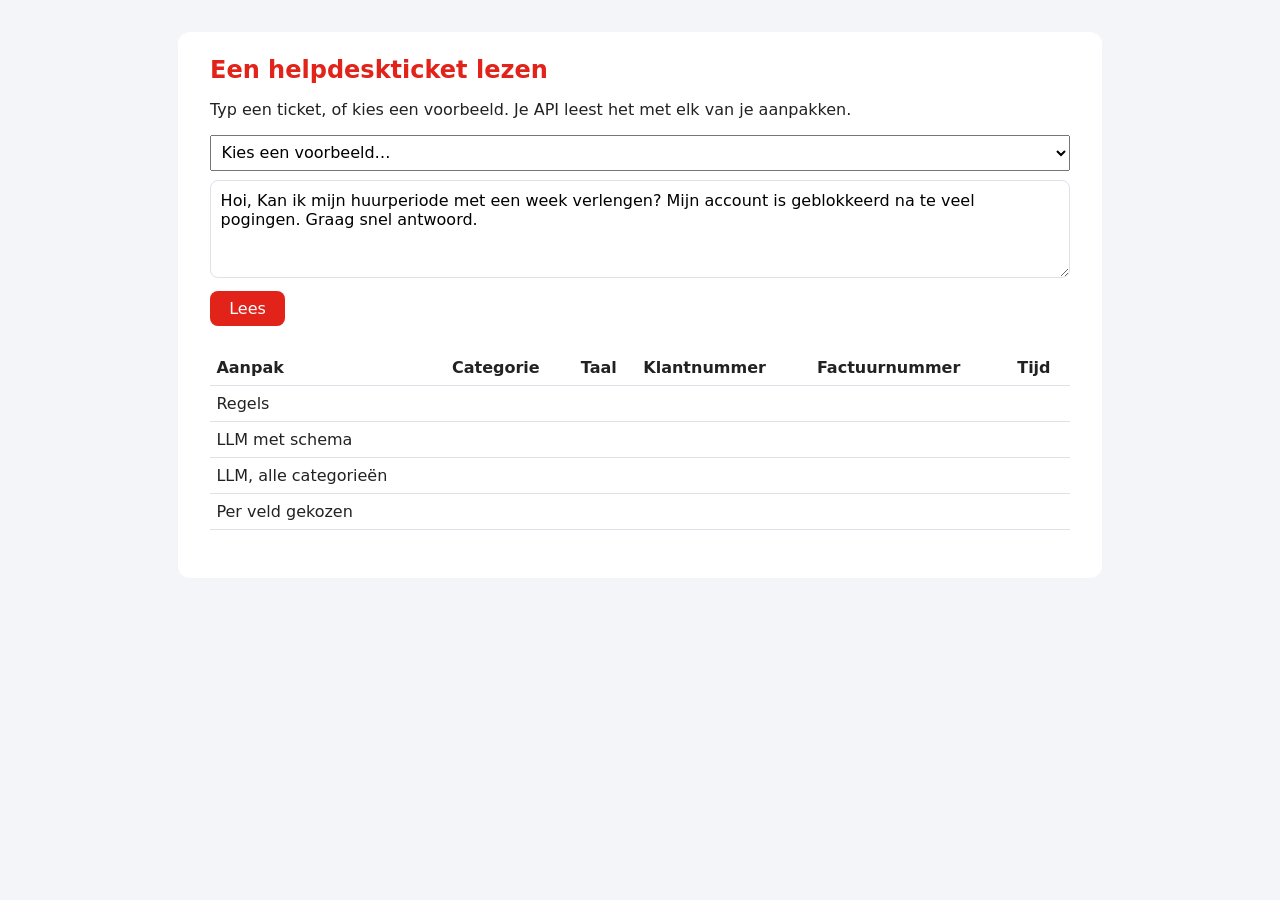
<file: labo-2/web/index.html>
<!doctype html>
<html lang="nl">
<head>
  <meta charset="utf-8">
  <meta name="viewport" content="width=device-width, initial-scale=1">
  <title>Labo 2: een helpdeskticket lezen</title>
  <link rel="icon" href="data:,">
  <link rel="stylesheet" href="style.css">
</head>
<body>
  <main>
    <h1>Een helpdeskticket lezen</h1>
    <p>Typ een ticket, of kies een voorbeeld. Je API leest het met elk van je aanpakken.</p>

    <select id="voorbeelden">
      <option value="">Kies een voorbeeld…</option>
      <option>Hoi, Kan ik mijn huurperiode met een week verlengen? Mijn account is geblokkeerd na te veel pogingen. Graag snel antwoord.</option>
      <option>Mon compte est bloqué. Mon numéro client est K19407. Merci d'avance.</option>
      <option>Bonjour, J'ai reçu un rappel de paiement alors que j'ai déjà payé. Facture F2026-8227. Cordialement,</option>
      <option>Er ontbreekt een onderdeel in het pakket, de lader zat er niet bij. Bestelnummer VB914069. Alvast bedankt.</option>
    </select>

    <form id="formulier">
      <textarea id="tekst" rows="4" required>Hoi, Kan ik mijn huurperiode met een week verlengen? Mijn account is geblokkeerd na te veel pogingen. Graag snel antwoord.</textarea>
      <button>Lees</button>
    </form>

    <table>
      <thead><tr><th>Aanpak</th><th>Categorie</th><th>Taal</th><th>Klantnummer</th><th>Factuurnummer</th><th>Tijd</th></tr></thead>
      <tbody>
        <tr data-aanpak="regels"><td>Regels</td><td class="categorie"></td><td class="taal"></td><td class="klantnummer"></td><td class="factuurnummer"></td><td class="tijd"></td></tr>
        <tr data-aanpak="schema"><td>LLM met schema</td><td class="categorie"></td><td class="taal"></td><td class="klantnummer"></td><td class="factuurnummer"></td><td class="tijd"></td></tr>
        <tr data-aanpak="meerdere"><td>LLM, alle categorieën</td><td class="categorie"></td><td class="taal"></td><td class="klantnummer"></td><td class="factuurnummer"></td><td class="tijd"></td></tr>
        <tr data-aanpak="ticket"><td>Per veld gekozen</td><td class="categorie"></td><td class="taal"></td><td class="klantnummer"></td><td class="factuurnummer"></td><td class="tijd"></td></tr>
      </tbody>
    </table>

    <p id="uitkomst"></p>
  </main>
  <script type="module" src="app.js"></script>
</body>
</html>
</file>
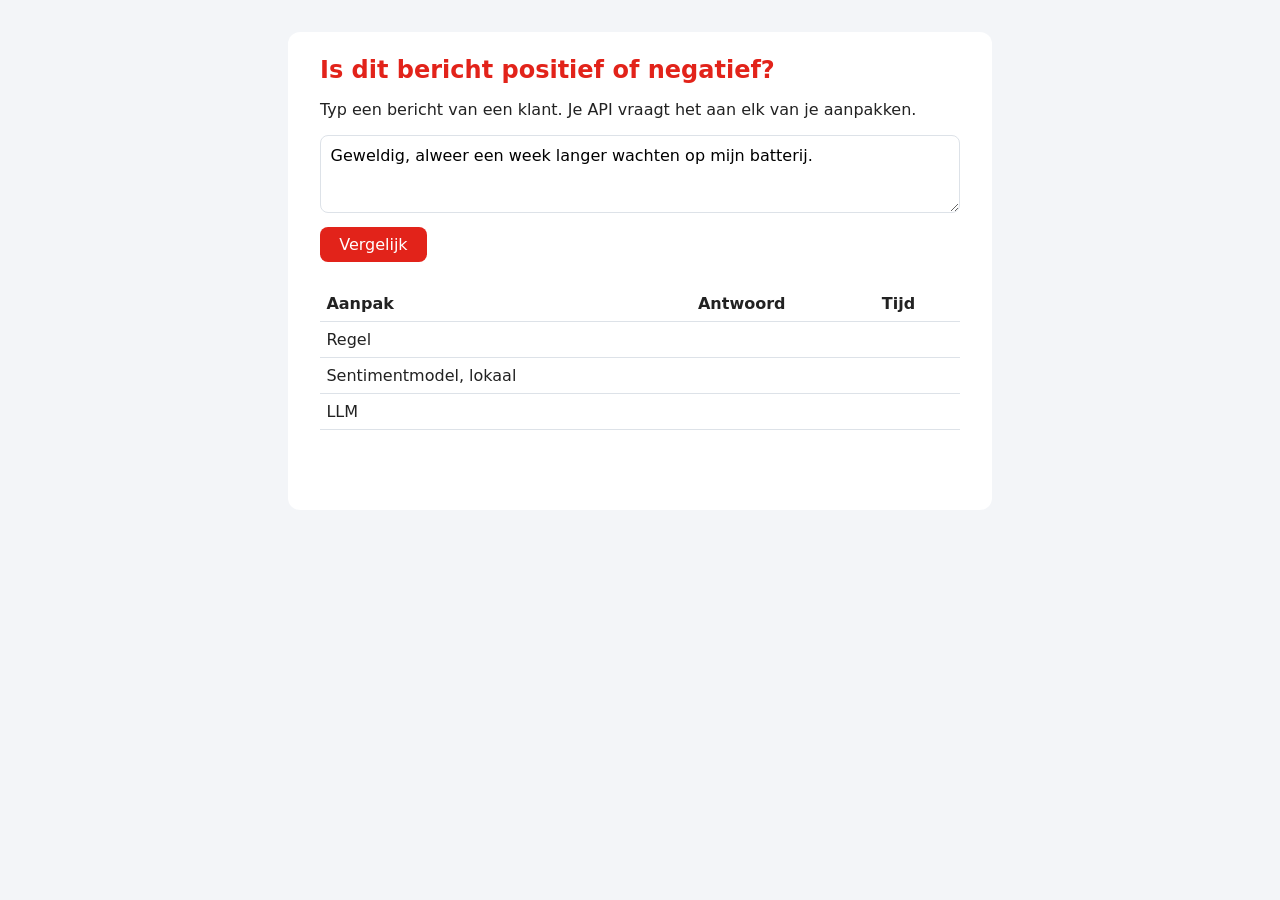
<file: labo_1/web/index.html>
<!doctype html>
<html lang="nl">
<head>
  <meta charset="utf-8">
  <meta name="viewport" content="width=device-width, initial-scale=1">
  <title>Labo 1: is dit bericht positief of negatief?</title>
  <link rel="icon" href="data:,">
  <link rel="stylesheet" href="style.css">
</head>
<body>
  <main>
    <h1>Is dit bericht positief of negatief?</h1>
    <p>Typ een bericht van een klant. Je API vraagt het aan elk van je aanpakken.</p>

    <form id="formulier">
      <textarea id="tekst" rows="3" required>Geweldig, alweer een week langer wachten op mijn batterij.</textarea>
      <button>Vergelijk</button>
    </form>

    <table>
      <thead><tr><th>Aanpak</th><th>Antwoord</th><th>Tijd</th></tr></thead>
      <tbody>
        <tr data-aanpak="regel"><td>Regel</td><td class="antwoord"></td><td class="tijd"></td></tr>
        <tr data-aanpak="lokaal"><td>Sentimentmodel, lokaal</td><td class="antwoord"></td><td class="tijd"></td></tr>
        <tr data-aanpak="taalmodel"><td>LLM</td><td class="antwoord"></td><td class="tijd"></td></tr>
      </tbody>
    </table>

    <p id="samenvatting"></p>
  </main>
  <script type="module" src="app.js"></script>
</body>
</html>
</file>
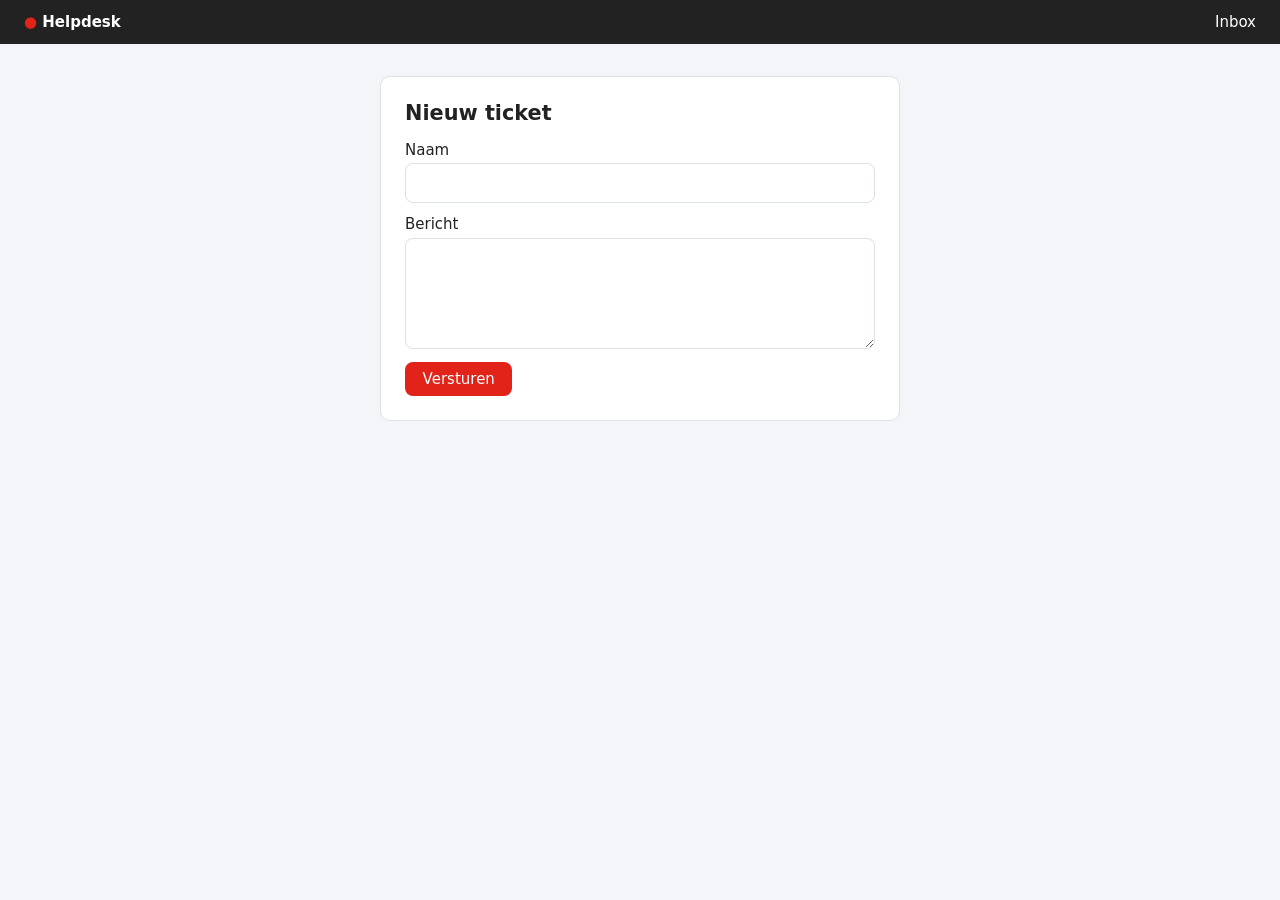
<file: helpdesk/web/nieuw.html>
<!doctype html>
<html lang="nl">
<head>
  <meta charset="utf-8">
  <meta name="viewport" content="width=device-width, initial-scale=1">
  <title>Nieuw ticket</title>
  <link rel="icon" href="data:,">
  <link rel="stylesheet" href="style.css">
</head>
<body>
  <header>
    <strong>Helpdesk</strong>
    <a href="index.html">Inbox</a>
  </header>
  <main>
    <form>
      <h2>Nieuw ticket</h2>
      <label>Naam <input id="afzender" required></label>
      <label>Bericht <textarea id="tekst" rows="5" required></textarea></label>
      <button>Versturen</button>
    </form>
  </main>
  <script type="module">
    // Stuurt het ticket naar de API, die het in de databank bewaart. Daarna terug naar de inbox.
    document.querySelector("form").addEventListener("submit", async (event) => {
      event.preventDefault();
      await fetch("/tickets", {
        method: "POST",
        headers: { "Content-Type": "application/json" },
        body: JSON.stringify({
          afzender: document.querySelector("#afzender").value,
          tekst: document.querySelector("#tekst").value,
        }),
      });
      location.href = "index.html";
    });
  </script>
</body>
</html>
</file>
<file: labo-2/web/style.css>
body { font-family: system-ui, sans-serif; margin: 0; background: #f3f5f8; color: #222; }
main { max-width: 860px; margin: 2rem auto; padding: 1.5rem 2rem; background: white; border-radius: 12px; }
h1 { font-size: 1.5rem; color: #e2231a; margin-top: 0; }
h2 { font-size: 1.1rem; margin-top: 1.8rem; }
select { font: inherit; padding: 0.4rem; margin-bottom: 0.6rem; max-width: 100%; }
textarea { width: 100%; box-sizing: border-box; font: inherit; padding: 0.6rem; border: 1px solid #dde2e8; border-radius: 8px; }
button { margin-top: 0.6rem; font: inherit; padding: 0.5rem 1.2rem; border: none; border-radius: 8px; background: #e2231a; color: white; cursor: pointer; }
table { width: 100%; border-collapse: collapse; margin-top: 1.5rem; }
th, td { text-align: left; padding: 0.5rem 0.4rem; border-bottom: 1px solid #dde2e8; vertical-align: top; }
.tijd { color: #5f6b7a; white-space: nowrap; }
.onbekend { color: #8a5a00; }
#uitkomst { margin-top: 1.5rem; font-weight: 600; }
#uitkomst .bron { font-weight: normal; color: #5f6b7a; }
</file>
<file: labo_1/web/style.css>
body { font-family: system-ui, sans-serif; margin: 0; background: #f3f5f8; color: #222; }
main { max-width: 640px; margin: 2rem auto; padding: 1.5rem 2rem; background: white; border-radius: 12px; }
h1 { font-size: 1.5rem; color: #e2231a; margin-top: 0; }
textarea { width: 100%; box-sizing: border-box; font: inherit; padding: 0.6rem; border: 1px solid #dde2e8; border-radius: 8px; }
button { margin-top: 0.6rem; font: inherit; padding: 0.5rem 1.2rem; border: none; border-radius: 8px; background: #e2231a; color: white; cursor: pointer; }
table { width: 100%; border-collapse: collapse; margin-top: 1.5rem; }
th, td { text-align: left; padding: 0.5rem 0.4rem; border-bottom: 1px solid #dde2e8; }
.tijd { color: #5f6b7a; white-space: nowrap; }
.positief { color: #1a7f37; font-weight: 600; }
.negatief { color: #b42318; font-weight: 600; }
.onbekend { color: #8a5a00; }
#samenvatting { font-weight: 600; min-height: 1.5em; }
</file>
<file: helpdesk/web/style.css>
/* De opmaak van de helpdesk: index.html en nieuw.html. */

/* Basis */
* { box-sizing: border-box; }
body { margin: 0; font-family: system-ui, sans-serif; font-size: 15px; color: #222; background: #f3f5f8; }
h2 { margin: 0 0 1rem; font-size: 1.3rem; }
small { color: #5f6b7a; }

/* De balk bovenaan */
body > header { display: flex; justify-content: space-between; padding: 0.8rem 1.5rem; background: #222; }
body > header strong::before { content: "● "; color: #e2231a; }
body > header strong, body > header a { color: white; text-decoration: none; }

/* Twee kolommen: de inbox en het ticket */
.scherm { display: grid; grid-template-columns: 320px 1fr; gap: 1.5rem; padding: 1.5rem; }

/* Witte vlakken */
aside, table, blockquote, article, form { background: white; border: 1px solid #dde2e8; border-radius: 10px; }
aside { padding: 1rem; align-self: start; }

/* De inbox */
#tickets { list-style: none; margin: 0; padding: 0; }
#tickets li { padding: 0.6rem 0.8rem; border-radius: 6px; cursor: pointer; }
#tickets li:hover { background: #f3f5f8; }
#tickets li.gekozen { background: #fdeceb; box-shadow: inset 3px 0 #e2231a; }
#tickets small { display: block; white-space: nowrap; overflow: hidden; text-overflow: ellipsis; }

/* Het ticket: de kenmerken, het bericht en het antwoord */
table { width: 100%; border-spacing: 0; margin-bottom: 1rem; }
th, td { padding: 0.5rem 0.8rem; text-align: left; }
th { font-size: 0.8rem; font-weight: normal; color: #5f6b7a; }
td { font-weight: 600; }
blockquote { margin: 0 0 1rem; padding: 1rem 1.2rem; line-height: 1.5; }
article { margin-top: 1rem; padding: 1rem 1.2rem; }
article header { font-weight: 600; margin-bottom: 0.5rem; }
article blockquote { background: #f7f9fb; border: none; border-left: 4px solid #e2231a; border-radius: 6px; }
.negatief { color: #b3170f; }
.nog-niet { color: #8a5a00; font-weight: normal; font-style: italic; }

/* Formulieren en knoppen */
form { max-width: 520px; margin: 2rem auto; padding: 1.5rem; }
label { display: block; }
textarea, input { display: block; width: 100%; margin: 0.3rem 0 0.8rem; padding: 0.6rem; font: inherit; border: 1px solid #dde2e8; border-radius: 8px; }
button { padding: 0.5rem 1.1rem; font: inherit; color: white; background: #e2231a; border: none; border-radius: 8px; cursor: pointer; }
button.secondary { color: #222; background: #e8edf3; }
</file>
